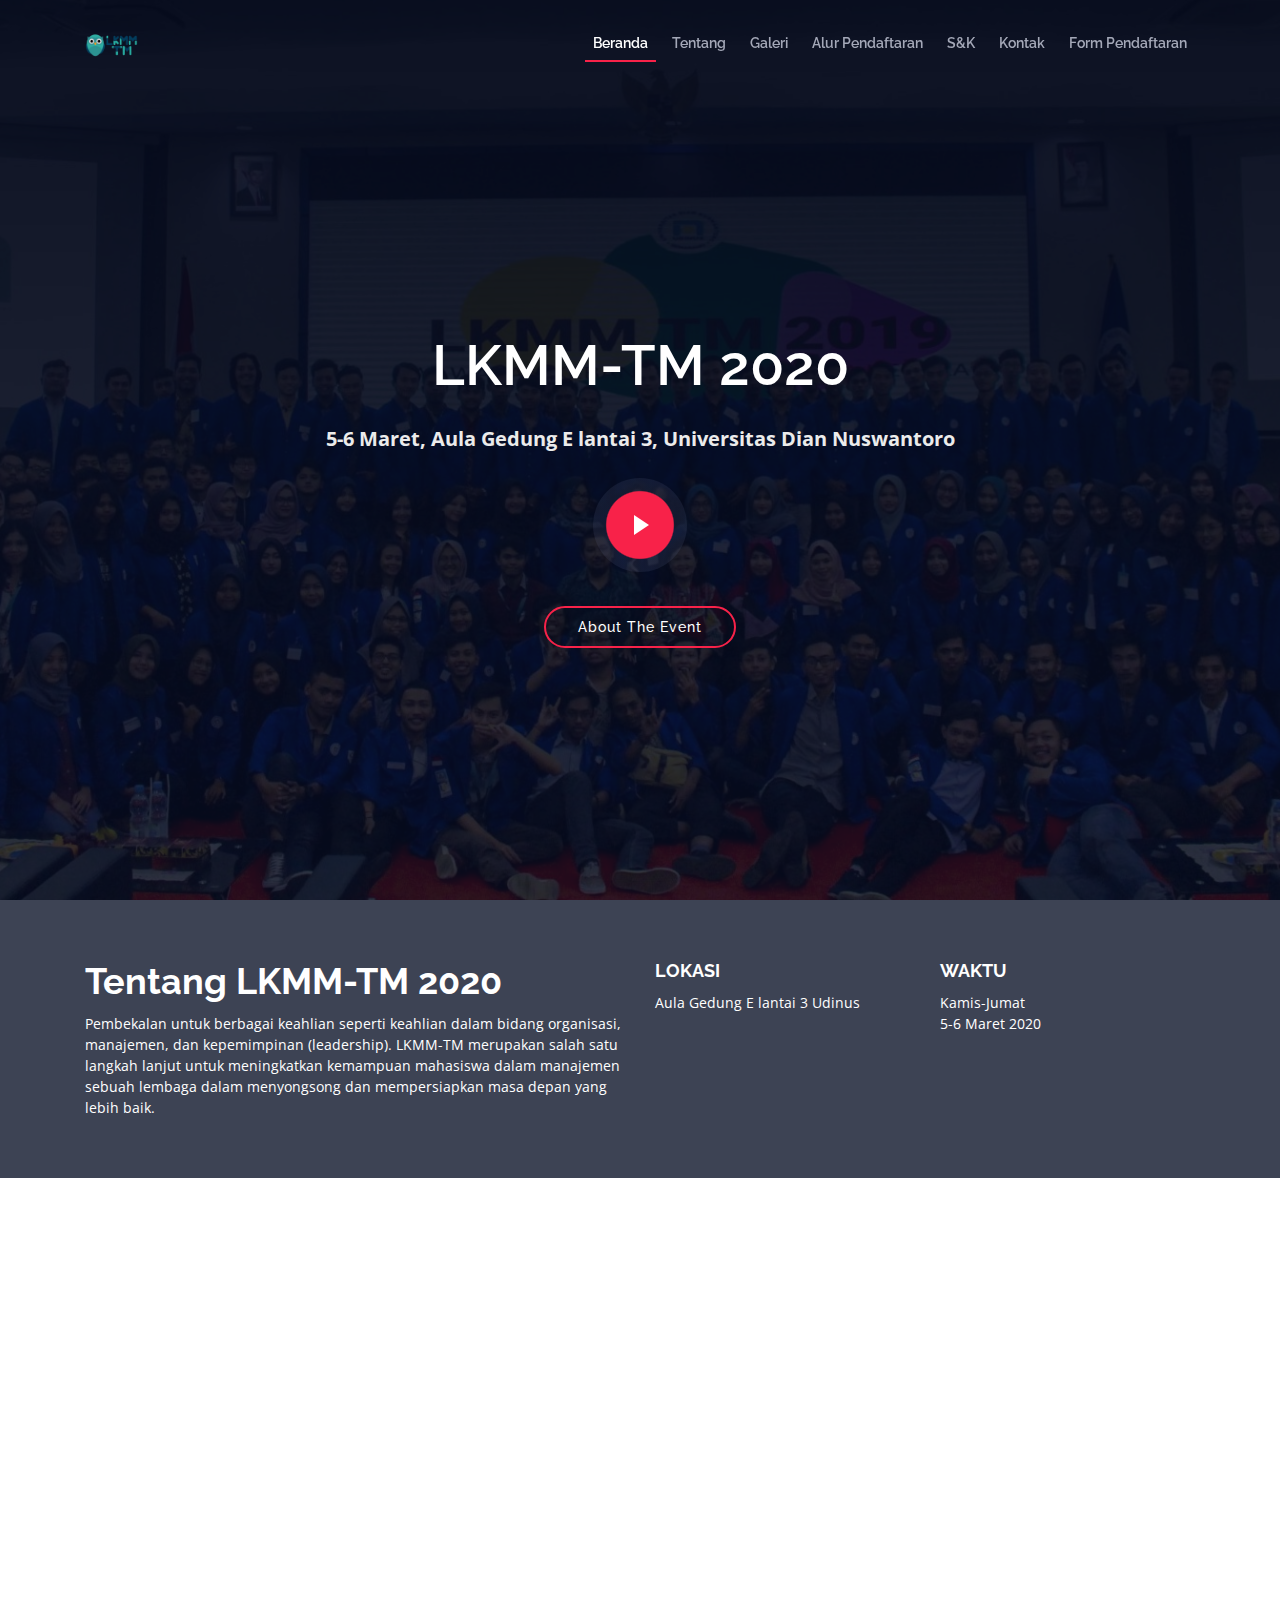
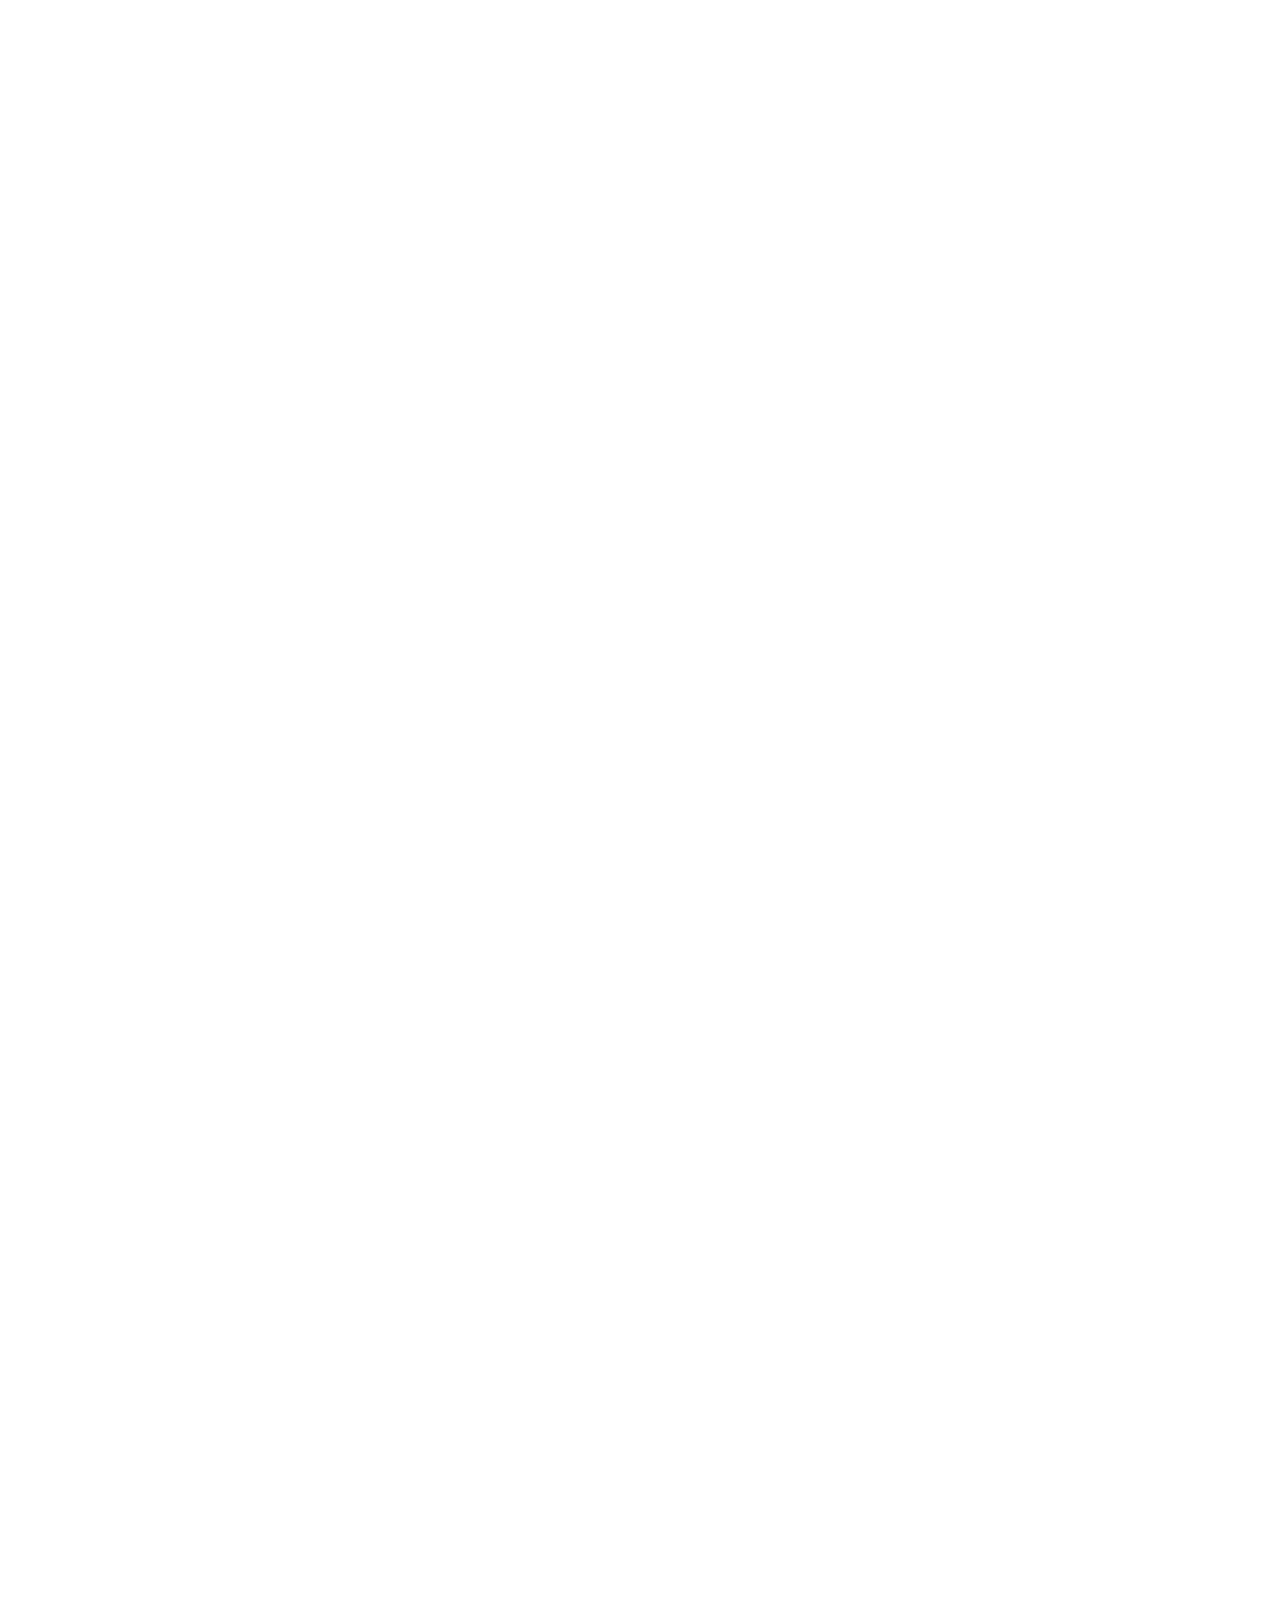
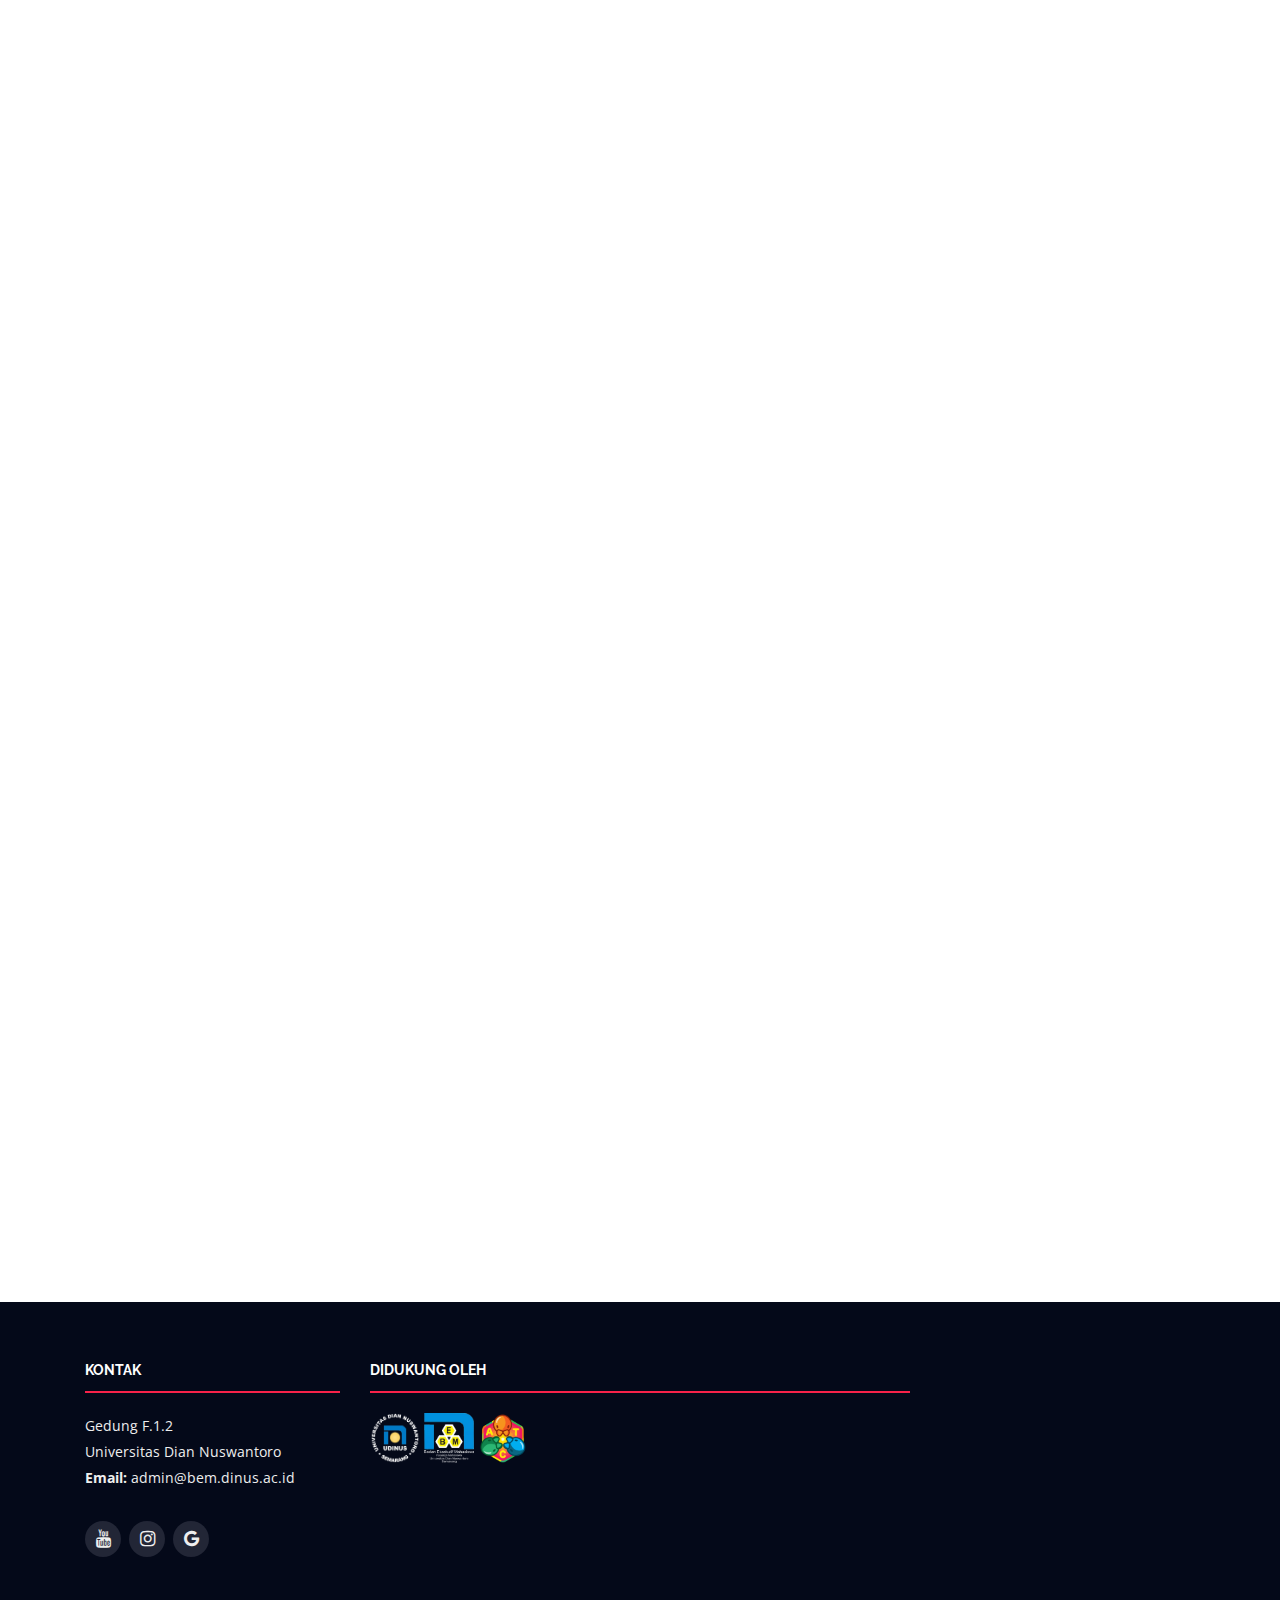
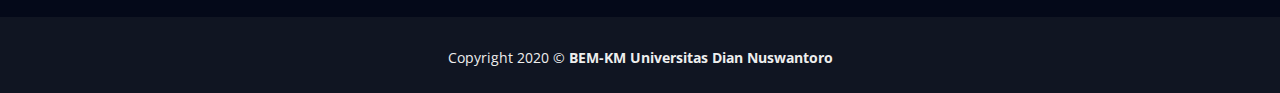
<file: bem-km/lkmmtm-2020/index.html>
<!DOCTYPE html>
<html lang="en">

<head>
  <meta charset="utf-8">
  <title>LKMM-TM 2020</title>
  <meta content="width=device-width, initial-scale=1.0" name="viewport">
  <meta content="Lkmm - Tm 2020" name="keywords">
  <meta content="Latihan Keterampilan Manajemen Mahasiswa - TIngkat Menengah 2020" name="description">

  <!-- Favicons -->
  <link href="img/favicon.png" rel="icon">
  <link href="img/apple-touch-icon.png" rel="apple-touch-icon">

  <!-- Google Fonts -->
  <script src="https://apis.google.com/js/platform.js"></script>
  <link href="https://fonts.googleapis.com/css?family=Open+Sans:300,300i,400,400i,700,700i|Raleway:300,400,500,700,800"
    rel="stylesheet">

  <!-- Bootstrap CSS File -->
  <link href="lib/bootstrap/css/bootstrap.min.css" rel="stylesheet">

  <!-- Libraries CSS Files -->
  <link href="lib/font-awesome/css/font-awesome.min.css" rel="stylesheet">
  <link href="lib/animate/animate.min.css" rel="stylesheet">
  <link href="lib/venobox/venobox.css" rel="stylesheet">
  <link href="lib/owlcarousel/assets/owl.carousel.min.css" rel="stylesheet">

  <!-- Main Stylesheet File -->
  <link href="css/style.css" rel="stylesheet">

</head>

<body>

  <!--==========================
    Header
  ============================-->
  <header id="header">
    <div class="container">

      <div id="logo" class="pull-left">
        <!-- Uncomment below if you prefer to use a text logo -->
        <!-- <h1><a href="#main">C<span>o</span>nf</a></h1>-->
        <a href="#intro" class="scrollto"><img src="img/logo.png" alt="" title=""></a>
      </div>

      <nav id="nav-menu-container">
        <ul class="nav-menu">
          <li class="menu-active"><a href="#intro">Beranda</a></li>
          <li><a href="#about">Tentang</a></li>
          <li><a href="#gallery">Galeri</a></li>
          <li><a href="#alur">Alur Pendaftaran</a></li>
          <li><a href="#faq">S&K</a></li>
          <li><a href="#contact">Kontak</a></li>
          <li><a href="#form">Form Pendaftaran</a></li>
        </ul>
      </nav><!-- #nav-menu-container -->
    </div>
  </header><!-- #header -->

  <!--==========================
    Intro Section
  ============================-->
  <section id="intro">
    <div class="intro-container wow fadeIn">
      <h1 class="mb-4 pb-0">LKMM-TM 2020 <br><span></h1>
      <p class="mb-4 pb-0">5-6 Maret, Aula Gedung E lantai 3, Universitas Dian Nuswantoro</p>
      <a href="https://youtu.be/Vh2qXe6OYA4" class="venobox play-btn mb-4" data-vbtype="video" data-autoplay="true"></a>
      <a href="#about" class="about-btn scrollto">About The Event</a>
    </div>
  </section>

  <main id="main">

    <!--==========================
      About Section
    ============================-->
    <section id="about">
      <div class="container">
        <div class="row">
          <div class="col-lg-6">
            <h2>Tentang LKMM-TM 2020</h2>
            <p>Pembekalan untuk berbagai keahlian seperti keahlian dalam bidang organisasi, manajemen, dan kepemimpinan
              (leadership).
              LKMM-TM merupakan salah satu langkah lanjut untuk meningkatkan kemampuan mahasiswa dalam manajemen sebuah
              lembaga dalam
              menyongsong dan mempersiapkan masa depan yang lebih baik.</p>
          </div>
          <div class="col-lg-3">
            <h3>Lokasi</h3>
            <p>Aula Gedung E lantai 3 Udinus</p>
          </div>
          <div class="col-lg-3">
            <h3>Waktu</h3>
            <p>Kamis-Jumat<br>5-6 Maret 2020</p>
          </div>
        </div>
      </div>
    </section>

    <!--==========================
      Gallery Section
    ============================-->
    <section id="gallery" class="wow fadeInUp">

      <div class="container">
        <div class="section-header">
          <h2>Galeri</h2>
          <p>Cek Galeri Kita Untuk LKMM-TM 2019</p>
        </div>
      </div>

      <div class="owl-carousel gallery-carousel">
        <a href="img/gallery/1.jpg" class="venobox" data-gall="gallery-carousel"><img src="img/gallery/1.jpg"
            alt=""></a>
        <a href="img/gallery/2.jpg" class="venobox" data-gall="gallery-carousel"><img src="img/gallery/2.jpg"
            alt=""></a>
        <a href="img/gallery/3.jpg" class="venobox" data-gall="gallery-carousel"><img src="img/gallery/3.jpg"
            alt=""></a>
        <a href="img/gallery/4.jpg" class="venobox" data-gall="gallery-carousel"><img src="img/gallery/4.jpg"
            alt=""></a>
        <a href="img/gallery/5.jpg" class="venobox" data-gall="gallery-carousel"><img src="img/gallery/5.jpg"
            alt=""></a>
        <a href="img/gallery/6.jpg" class="venobox" data-gall="gallery-carousel"><img src="img/gallery/6.jpg"
            alt=""></a>
        <a href="img/gallery/7.jpg" class="venobox" data-gall="gallery-carousel"><img src="img/gallery/7.jpg"
            alt=""></a>
        <a href="img/gallery/8.jpg" class="venobox" data-gall="gallery-carousel"><img src="img/gallery/8.jpg"
            alt=""></a>
      </div>

    </section>
    <!--
ALUR PENDAFTARAN
  
-->

    <section id="alur" class="wow fadeInUp">

      <div class="container">

        <div class="section-header">
          <h2>Alur Pendaftaran</h2>
        </div>

        <div class="row justify-content-center">
          <div class="col-lg-6 col-md-12">
            <img src="img/poster.jpg" width="500px" height="700px">
          </div>
          <div class="col-lg-6 col-md-12">
            <ul id="alur-list">

              <li>
                <a data-toggle="collapse" class="collapsed" href="#alur1">1. Pendaftaran dibuka pada tanggal 21 Februari 2020 - 29 Februari 2020.</a>
                <div id="alur1" class="collapse" data-parent="#alur-list">

                </div>
              </li>
              <li>
                <a data-toggle="collapse" class="collapsed" href="#alur2">2. Buka website
                  bem.dinus.ac.id/lkmm-tm-2020.</a>
                <div id="alur2" class="collapse" data-parent="#alur-list">

                </div>
              </li>

              <li>
                <a data-toggle="collapse" href="#alur3" class="collapsed">3. Baca Syarat dan Ketentuan dengan saksama.</a>
                <div id="alur3" class="collapse" data-parent="#alur-list">
                </div>
              </li>

              <li>
                <a data-toggle="collapse" href="#alur4" class="collapsed">4. Klik menu form pendaftaran.</a>
                <div id="alur4" class="collapse" data-parent="#alur-list">
                </div>
              </li>
              <li>
                <a data-toggle="collapse" href="#alur5" class="collapsed">5. Isi form pendaftaran yang sudah
                  disediakan.</a>
                <div id="alur5" class="collapse" data-parent="#alur-list">
                </div>
              </li>
              <li>
                <a data-toggle="collapse" href="#alur6" class="collapsed">6. Bagi yang telah mendaftar silahkan konfirmasi ke CP yang telah tertera / langsung saja tekan chat ke whatsapp untuk konfirmasi. </a>
                <div id="alur6" class="collapse" data-parent="#alur-list">
                </div>
              </li>
            </ul>

          </div>


        </div>

    </section>

    <!--==========================
      F.A.Q Section
      ============================-->
    <section id="faq" class="wow fadeInUp">

      <div class="container">

        <div class="section-header">
          <h2>Syarat dan Ketentuan </h2>
        </div>

        <div class="row justify-content-center">
          <div class="col-lg-9 col-md-12">
            <ul id="faq-list">

              <li>
                <a data-toggle="collapse" class="collapsed" href="#faq1">1. Peserta memiliki sertifikat LKMM-TD dan
                  mengumpulkan berkas fotokopi sertifikat
                  LKMM-TD ke camp BEM-KM di gedung F.1.2.</a>
                <div id="faq1" class="collapse" data-parent="#faq-list">

                </div>
              </li>

              <li>
                <a data-toggle="collapse" href="#faq2" class="collapsed">2. Wajib mengikuti alur pendaftaran yang
                  telah ditentukan.</a>
                <div id="faq2" class="collapse" data-parent="#faq-list">
                </div>
              </li>

              <li>
                <a data-toggle="collapse" href="#faq3" class="collapsed">3. Peserta wajib mengikuti acara LKMM-TM secara
                  keseluruhan.</a>
                <div id="faq3" class="collapse" data-parent="#faq-list">
                </div>
              </li>

              <li>
                <a data-toggle="collapse" href="#faq4" class="collapsed">4. Konfirmasi pergantian peserta paling lambat
                  H-2 sebelum acara dilaksanakan.</a>
                <div id="faq4" class="collapse" data-parent="#faq-list">
                </div>
              </li>

              <li>
                <a data-toggle="collapse" href="#faq5" class="collapsed">5. Mengupload twibbon berisikan foto diri
                  dengan caption di bawah ini di instagram masing-masing dengan tag
                  @bemkmmudinus.<i class="fa fa-minus-circle"></i></a>
                <div id="faq5" class="collapse" data-parent="#faq-list">
                  <p>
                    <span>
                      *planing kamu 5 tahun ke depan*
                      </br>
                      *motivation letter*
                    </span>
                    </br>
                    </br>
                    Hallo semuanya !
                    </br>
                    Namaku *... , aku dari Fakultas *... , Universitas Dian Nuswantoro
                    </br>
                    Dengan keikutsertaanku dalam LKMM-TM 2020 ini, aku berharap penuh dimana aku bisa memanajemen
                    “Leadership” dalam diriku !, ga cuman jadi seorang leader doang, tapi menjadi individu yang
                    bertanggung jawab dan mampu memecahkan masalah ga memandang bagaimanapun situasinya.
                    </br>
                    </br>
                    Dunia gak akan berubah jadi lebih baik jika bukan kita yang lebih dulu mengawali.
                    Berani, kuat, kreatif dan inovatif? untuk apa semua itu jika kita ga bisa memanajemen diri dengan
                    baik?
                    </br>
                    </br>
                    Aku siap menjadi pemimpin, aku siap membuat perubahan positif.
                    </br>
                    Aku, pemuda kreatif, perubahan positif !
                    </br>
                    </br>
                    LKMM-TM UDINUS 2020
                    </br>
                    ‘Integritas Ciptakan Kreatifitas’
                    </br>
                    </br>
                    #integritasciptakankretifitas
                    </br>
                    #lkmmtmudinus
                    </br>
                    #lkmmtm2020
                    </br>
                    #bemkmudinus
                    </br>
                    </br>
                    </br>
                    NB :
                    * = Wajib diisi
                    </br>
                  </p>
                </div>
              </li>
              <li>
                <a data-toggle="collapse" href="#faq6" class="collapsed">6. Mencetak Co card ukuran B4 dengan tali
                  warna biru. </a>
                <div id="faq6" class="collapse" data-parent="#faq-list">
                </div>
              </li>
              <li>
                <a data-toggle="collapse" href="#faq7" class="collapsed">7. Twibbon dan Co card bisa didownload di bawah
                  ini :
                </a>
                <div id="faq7" class="collapse" data-parent="#faq-list">
                </div>
              </li>
              <a class="collapsed" href="https://drive.google.com/open?id=1RO4YeqyV6zKk9kdHr7ZfuuxolqzijFla">
                File Co card dan Twibbon
              </a>
              <a class="collapsed" href="img/b4.jpg">
                Contoh Co card B4
              </a>

            </ul>
          </div>
        </div>

      </div>

    </section>

    <!--==========================
      Contact Section
    ============================-->
    <section id="contact" class="section-bg wow fadeInUp">

      <div class="container">

        <div class="section-header">
          <h2>Kontak Kami<h2>
              <p>BEM-KM Universitas Dian Nuswantoro.</p>
        </div>

        <div class="row contact-info">

          <div class="col-md-4">
            <div class="contact-address">
              <i class="ion-ios-location-outline"></i>
              <h3>Alamat</h3>
              <address>Gedung F.1.2 Universitas Dian Nuswantoro</address>
            </div>
          </div>

          <div class="col-md-4">
            <div class="contact-phone">
              <i class="ion-ios-telephone-outline"></i>
              <h3>Media Sosial</h3>
              <p>Instagram :<a href="https://instagram.com/bemkmudinus?igshid=1ji2e0ovlk79v"> @bemkmudinus</a></p>
            </div>
          </div>

          <div class="col-md-4">
            <div class="contact-email">
              <i class="ion-ios-email-outline"></i>
              <h3>Email</h3>
              <p><a href="mailto:admin@bem.dinus.ac.id">admin@bem.dinus.ac.id</a></p>
            </div>
          </div>

        </div>

        <!--==========================
		Form Section
    ============================-->
        <section id="form" class="section-bg wow fadeInUp">
          <div class="section-header">
            <h2>FORM PENDAFTARAN</h2>
            <p>LKMM-TM 2020</p>
          </div>
          <div class="form">
            
            <form action="action.php" method="POST">
              <div class="form-row">
                <div class="form-group col-md-6">
                  <input type="text" name="nama" class="form-control" id="nama" placeholder="Nama Lengkap"
                    data-rule="minlen:4" data-msg="Please masukkan nama kamu" />
                  <div class="validation"></div>
                </div>
                <div class="form-group col-md-6">
                  <input type="char" class="form-control" name="nim" id="nim" placeholder="NIM" data-rule="nim"
                    data-msg="Please masukkan nim kamu" />
                  <div class="validation"></div>
                </div>
              </div>
              <div class="form-group">
                <select type="gender" class="form-control" name="jenis_kelamin" id="jenis_kelamin"
                  placeholder="Jenis Kelamin" data-rule="fakultas" data-msg="Please Choice Jenis Kelamin">
                  <option disabled="disabuled" selected="selected">Pilih Jenis Kelamin</option>
                  <option value="lakilaki">Laki-laki</option>
                  <option value="perempuan">Perempuan</option>
                </select>
                <div class="select-dropdown"></div>
              </div>
              <div class="form-row">
                <div class="form-group col-md-6">
                  <select type="text" class="form-control" name="fakultas" id="fakultas" placeholder="Fakultas"
                    data-rule="fakultas" data-msg="Please Choice Fakultas">
                    <option disabled="disabuled" selected="selected">Pilih Fakultas</option>
                    <option value="FIK">Fakultas Ilmu Komputer</option>
                    <option value="FEB">Fakultas Ekonomi Bisnis</option>
                    <option value="FIB">Fakultas Ilmu Budaya</option>
                    <option value="FKES">Fakultas Kesehatan</option>
                    <option value="FT">Fakultas Teknik</option>


                  </select>
                  <div class="select-dropdown"></div>
                </div>

                <div class="form-group col-md-6">
                  <input type="text" class="form-control" name="progdi" id="progdi" placeholder="Program Studi"
                    data-rule="minlen:4" data-msg="Please masukkan Program Studi kamu" />
                  <div class="validation"></div>
                </div>
              </div>
              <div class="form-group">
                <input type="text" class="form-control" name="instagram" id="instagram" placeholder="Instagram"
                  data-rule="minlen:4" data-msg="Please masukkan Instagram" />
                <div class="validation"></div>
              </div>
              <div class="form-group">
                <input type="text" class="form-control" name="nomer_wa" id="nomer_wa" placeholder="Nomor Whatsapp"
                  data-rule="minlen:4" data-msg="Please masukkan Nomor Whatsapp" />
                
              </div>
              <div class="form-group">
                <select type="text" class="form-control" name="asal" id="asal" placeholder="Asal Ormawa atau UKM"
                  data-rule="fakultas" data-msg="Please Choice Fakultas">
                  <option disabled="disabuled" selected="selected">Pilih Asal Ormawa atau UKM</option>
                  <option value="BEASISWA">Beasiswa</option>
                  <option value="MPM-KM">Majelis Permusyawaratan Mahasiswa Keluarga Mahasiswa</option>
                  <option value="DPM-KM">Dewan Permusyawaratan Mahasiswa Keluarga Mahasiswa</option>
                  <option value="DPM-FIK">Dewan Perwakilan Mahasiswa Fakultas Ilmu Komputer</option>
                  <option value="DPM-FEB">Dewan Perwakilan Mahasiswa Fakultas Ekonomi Bisnis</option>
                  <option value="DPM-FIB">Dewan Perwakilan Mahasiswa Fakultas Ilmu Budaya</option>
                  <option value="DPM-FKES">Dewan Perwakilan Mahasiswa Fakultas Kesehatan</option>
                  <option value="DPM-FT">Dewan Perwakilan Mahasiswa Fakultas Teknik</option>
                  <option value="BEM-KM">Badan Eksekutif Mahasiswa Keluarga Mahasiswa</option>
                  <option value="BEM-FIK">Badan Eksekutif Mahasiswa Fakultas Ilmu Komputer</option>
                  <option value="BEM-FEB">Badan Eksekutif Mahasiswa Fakultas Ekonomi Bisnis</option>
                  <option value="BEM-FIB">Badan Eksekutif Mahasiswa Fakultas Ilmu Budaya</option>
                  <option value="BEM-FKES">Badan Eksekutif Mahasiswa Fakultas Kesehatan</option>
                  <option value="BEM-FT">Badan Eksekutif Mahasiswa Fakultas Teknik</option>
                  <option value="HMTI">Himpunan Mahasiswa Teknik Informatika</option>
                  <option value="HMSI">Himpunan Mahasiswa Sistem Informasi</option>
                  <option value="HMDTI">Himpunan Mahasiswa Diploma Teknik Informatika</option>
                  <option value="HMDKV">Himpunan Mahasiswa Desain Komunikasi Visual</option>
                  <option value="HM-ILKOM">Himpunan Mahasiswa Ilmu Komunikasi</option>
                  <option value="HMM">Himpunan Mahasiswa Manajemen</option>
                  <option value="HMA">Himpunan Mahasiswa Akuntansi</option>
                  <option value="HMBI">Himpunan Mahasiswa Sastra Inggris</option>
                  <option value="HIKARI">Himpunan Mahasiswa Sastra Jepang</option>
                  <option value="HMKM">Himpunan Mahasiswa Kesehatan Masyarakat</option>
                  <option value="HMRMIK">Himpunan Mahasiswa Rekam Medik</option>
                  <option value="HMTIN">Himpunan Mahasiswa Teknik Industri</option>
                  <option value="HMTE">Himpunan Mahasiswa Teknik Elektro</option>
                  <option value="BIRO-DOSCOM">Biro Doscom</option>
                  <option value="BIRO-FTV">Biro Film dan Televisi</option>
                  <option value="BIRO-MANAHOT">Biro Manajemen dan Perhotelan</option>
                  <option value="BIRO-KESLING">Biro Kesehatan Lingkungan</option>
                  <option value="BIRO-TFC">Biro Tobacco Free Community</option>
                  <option value="BIRO-BIO MEDIS">Biro Bio Medis</option>
                  <option value="BIRO-RADIO">Biro Radio Swara Dian</option>
                  <option value="BIRO-ROBOT">Biro Robot</option>
                  <option value="ALDAKA">Aldakawanaseta</option>
                  <option value="BOLA BASKET">Bola Basket</option>
                  <option value="BAI">Badan Amalan Islam</option>
                  <option value="BULU TANGKIS">Bulu Tangkis</option>
                  <option value="BOLA VOLI">Bola Voli</option>
                  <option value="CATUR">Catur Community</option>
                  <option value="DNCC">Dian Nuswantoro Computer Club</option>
                  <option value="DFU">Dance From Udinus</option>
                  <option value="E-GAMELAN">E-Gamelan</option>
                  <option value="HIPMI PT">Himpunan Pengusaha Muda Indonesia Udinus</option>
                  <option value="KARATE">Karate</option>
                  <option value="KPUR">Komisi Pemilihan Umum Raya</option>
                  <option value="KSR">Korps Sukarela</option>
                  <option value="MENWA">Resimen Mahasiswa</option>
                  <option value="MUSIK">Musik</option>
                  <option value="PASKRIBRAKU">Pasukan Pengibar Bendera Udinus</option>
                  <option value="PERS">Pers Kampus</option>
                  <option value="PENALARAN">Penalaran</option>
                  <option value="PKKMK">Persekutuan Kerukunan Keluarga Mahasiswa Katholik</option>
                  <option value="PMK">Persekutuan Mahasiswa Kristen</option>
                  <option value="PSM">Paduan Suara Mahasiswa</option>
                  <option value="PRAMUKA">Pramuka</option>
                  <option value="RUMAH SAHABAT">Rumah Sahabat</option>
                  <option value="SEPAKBOLA">Sepakbola</option>
                  <option value="SILAT">Silat</option>
                  <option value="TAEKWONDO">Taekwondo</option>
                  <option value="TEATER KAPLINK">Teater Kaplink</option>
                  <option value="UDC">Udinus English Debate</option>

                </select>
                <div class="select-dropdown"></div>
              </div>
              <div class="text-center"><button type="submit" name="submit">Daftar</button></div>
            </form>
          </div>

      </div>
    </section><!-- #contact -->

  </main>


  <!--==========================
    Footer
  ============================-->
  <footer id="footer">
    <div class="footer-top">
      <div class="container">
        <div class="row">



          <div class="col-lg-3 col-md-6 footer-contact">
            <h4>Kontak</h4>
            <p>
              Gedung F.1.2 <br>
              Universitas Dian Nuswantoro<br>
              <strong>Email:</strong> admin@bem.dinus.ac.id<br>
            </p>

            <div class="social-links">
              <a href="https://www.youtube.com/channel/UCS6rA6PzOwDIUFHt5uHv6cg" class="youtube"><i
                  class="fa fa-youtube"></i></a>
              <a href="https://instagram.com/bemkmudinus?igshid=1ji2e0ovlk79v" class="instagram"><i
                  class="fa fa-instagram"></i></a>
              <a href="mailto:admin@bem.dinus.ac.id" class="google-plus"><i class="fa fa-google"></i></a>
            </div>

          </div>
          <div class="col-lg-6 col-md-6 footer-contact">
            <h4>Didukung oleh</h4>

            <img src="img/udinusputih.png" width="50px" height="50px">
            <img src="img/bemputih.png" width="50px" height="50px">
            <img src="img/bem.png" width="50px" height="50px">

          </div>

        </div>
      </div>
    </div>

    <div class="container">
      <div class="copyright">
        Copyright 2020 &copy; <strong>BEM-KM Universitas Dian Nuswantoro</strong>
      </div>
      <div class="credits">
        <!--
          All the links in the footer should remain intact.
          You can delete the links only if you purchased the pro version.
          Licensing information: https://bootstrapmade.com/license/
          Purchase the pro version with working PHP/AJAX contact form: https://bootstrapmade.com/buy/?theme=TheEvent
        -->

      </div>
    </div>
  </footer><!-- #footer -->

  <a href="#" class="back-to-top"><i class="fa fa-angle-up"></i></a>

  <!-- JavaScript Libraries -->
  <script src="lib/jquery/jquery.min.js"></script>
  <script src="lib/jquery/jquery-migrate.min.js"></script>
  <script src="lib/bootstrap/js/bootstrap.bundle.min.js"></script>
  <script src="lib/easing/easing.min.js"></script>
  <script src="lib/superfish/hoverIntent.js"></script>
  <script src="lib/superfish/superfish.min.js"></script>
  <script src="lib/wow/wow.min.js"></script>
  <script src="lib/venobox/venobox.min.js"></script>
  <script src="lib/owlcarousel/owl.carousel.min.js"></script>

  <!-- Contact Form JavaScript File -->
  <script src="contactform/contactform.js"></script>

  <!-- Template Main Javascript File -->
  <script src="js/main.js"></script>
</body>

</html>
</file>
<file: bem-km/lkmmtm-2020/lib/venobox/venobox.css>
/* ------ venobox.css --------*/
.vbox-overlay *, .vbox-overlay *:before, .vbox-overlay *:after{
    -webkit-backface-visibility: hidden;
    -webkit-box-sizing:border-box;
    -moz-box-sizing:border-box;
    box-sizing:border-box;
}
.vbox-overlay * { 
    -webkit-backface-visibility: visible;
    backface-visibility: visible;
}
.vbox-overlay{
    display: -webkit-flex;
    display: flex;
    -webkit-flex-direction: column;
    flex-direction: column;
    -webkit-justify-content: center;
    justify-content: center;
    -webkit-align-items: center;
    align-items: center;
    position: fixed;
    left: 0;
    top: 0;
    bottom: 0;
    right: 0;
    z-index: 1040;
    -webkit-transform:translateZ(1000px);
    transform: translateZ(1000px);
    transform-style: preserve-3d;
}

/* ----- navigation ----- */
.vbox-title{
    width: 100%;
    height: 40px;
    float: left;
    text-align: center;
    line-height: 28px;
    font-size: 12px;
    padding: 6px 40px;
    overflow: hidden;
    position: fixed;
    display: none;
    left: 0;
    z-index: 1050;
}
.vbox-close{
    cursor: pointer;
    position: fixed;
    top: -1px;
    right: 0;
    width: 50px;
    height: 40px;
    padding: 6px;
    display: block;
    background-position:10px center;
    overflow: hidden;
    font-size: 24px;
    line-height: 1;
    text-align: center;
    z-index: 1050;
}
.vbox-num{
    cursor: pointer;
    position: fixed;
    left: 0;
    height: 40px;
    display: block;
    overflow: hidden;
    line-height: 28px;
    font-size: 12px;
    padding: 6px 10px;
    display: none;
    z-index: 1050;
}
/* ----- navigation ARROWS ----- */
.vbox-next, .vbox-prev{
    position: fixed;
    top: 50%;
    margin-top: -15px;
    overflow: hidden;
    cursor: pointer;
    display: block;
    width: 45px;
    height: 45px;
    z-index: 1050;
}
.vbox-next span, .vbox-prev span{
    position: relative;
    width: 20px;
    height: 20px;
    border: 2px solid transparent;
    border-top-color: #B6B6B6;
    border-right-color: #B6B6B6;
    text-indent: -100px;
    position: absolute;
    top: 8px;
    display: block;
}
.vbox-prev{
    left: 15px;
}
.vbox-next{
    right: 15px;
}
.vbox-prev span{
    left: 10px;
    -ms-transform: rotate(-135deg);
    -webkit-transform: rotate(-135deg);
    transform: rotate(-135deg);
}
.vbox-next span{
    -ms-transform: rotate(45deg);
    -webkit-transform: rotate(45deg);
    transform: rotate(45deg);
    right: 10px;
}
/* ------- inline window ------ */
.vbox-inline{
    width: 420px;
    height: 315px;
    height: 70vh;
    padding: 10px;
    background: #fff;
    margin: 0 auto;
    overflow: auto;
    text-align: left;
}
/* ------- Video & iFrames window ------ */
.venoframe{
    max-width: 100%;
    width: 100%;
    border: none;
    width: 100%;
    height: 260px;
    height: 70vh;
}
.venoframe.vbvid{
    height: 260px;
}
@media (min-width: 768px) {
    .venoframe, .vbox-inline{
        width: 90%;
        height: 360px;
        height: 70vh;
    }
    .venoframe.vbvid{
        width: 640px;
        height: 360px;
    }
}
@media (min-width: 992px) {
    .venoframe, .vbox-inline{
        max-width: 1200px;
        width: 80%;
        height: 540px;
        height: 70vh;
    }
    .venoframe.vbvid{
        width: 960px;
        height: 540px;
    }
}
/* 
Please do NOT edit this part! 
or at least read this note: http://i.imgur.com/7C0ws9e.gif
*/
.vbox-open{
    overflow: hidden;
}
.vbox-container{
    position: absolute;
    left: 0;
    right: 0;
    top: 0;
    bottom: 0;
    overflow-x: hidden;
    overflow-y: scroll;
    overflow-scrolling: touch;
    -webkit-overflow-scrolling: touch;
    z-index: 20;
    max-height: 100%;

}

.vbox-content{
    text-align: center;
    float: left;
    width: 100%;
    position: relative;
    overflow: hidden;
    padding: 20px 10px;
}
.vbox-container img{
    max-width: 100%;
    height: auto;
}
.vbox-figlio{
    box-shadow: 0 0 12px rgba(0,0,0,0.19), 0 6px 6px rgba(0,0,0,0.23);
    max-width: 100%;
    text-align: initial;
}
img.vbox-figlio{
    -webkit-user-select: none;
-khtml-user-select: none;
-moz-user-select: none;
-o-user-select: none;
user-select: none;
}
.vbox-content.swipe-left{
    margin-left: -200px !important;
}
.vbox-content.swipe-right{
    margin-left: 200px !important;
}
.vbox-animated{
    webkit-transition: margin 300ms ease-out;
    transition: margin 300ms ease-out;
}

/* ---------- preloader ----------
 * SPINKIT 
 * http://tobiasahlin.com/spinkit/
-------------------------------- */
.sk-double-bounce,.sk-rotating-plane{width:40px;height:40px;margin:40px auto}.sk-rotating-plane{background-color:#333;-webkit-animation:sk-rotatePlane 1.2s infinite ease-in-out;animation:sk-rotatePlane 1.2s infinite ease-in-out}@-webkit-keyframes sk-rotatePlane{0%{-webkit-transform:perspective(120px) rotateX(0) rotateY(0);transform:perspective(120px) rotateX(0) rotateY(0)}50%{-webkit-transform:perspective(120px) rotateX(-180.1deg) rotateY(0);transform:perspective(120px) rotateX(-180.1deg) rotateY(0)}100%{-webkit-transform:perspective(120px) rotateX(-180deg) rotateY(-179.9deg);transform:perspective(120px) rotateX(-180deg) rotateY(-179.9deg)}}@keyframes sk-rotatePlane{0%{-webkit-transform:perspective(120px) rotateX(0) rotateY(0);transform:perspective(120px) rotateX(0) rotateY(0)}50%{-webkit-transform:perspective(120px) rotateX(-180.1deg) rotateY(0);transform:perspective(120px) rotateX(-180.1deg) rotateY(0)}100%{-webkit-transform:perspective(120px) rotateX(-180deg) rotateY(-179.9deg);transform:perspective(120px) rotateX(-180deg) rotateY(-179.9deg)}}.sk-double-bounce{position:relative}.sk-double-bounce .sk-child{width:100%;height:100%;border-radius:50%;background-color:#333;opacity:.6;position:absolute;top:0;left:0;-webkit-animation:sk-doubleBounce 2s infinite ease-in-out;animation:sk-doubleBounce 2s infinite ease-in-out}.sk-chasing-dots .sk-child,.sk-spinner-pulse,.sk-three-bounce .sk-child{background-color:#333;border-radius:100%}.sk-double-bounce .sk-double-bounce2{-webkit-animation-delay:-1s;animation-delay:-1s}@-webkit-keyframes sk-doubleBounce{0%,100%{-webkit-transform:scale(0);transform:scale(0)}50%{-webkit-transform:scale(1);transform:scale(1)}}@keyframes sk-doubleBounce{0%,100%{-webkit-transform:scale(0);transform:scale(0)}50%{-webkit-transform:scale(1);transform:scale(1)}}.sk-wave{margin:40px auto;width:50px;height:40px;text-align:center;font-size:10px}.sk-wave .sk-rect{background-color:#333;height:100%;width:6px;display:inline-block;-webkit-animation:sk-waveStretchDelay 1.2s infinite ease-in-out;animation:sk-waveStretchDelay 1.2s infinite ease-in-out}.sk-wave .sk-rect1{-webkit-animation-delay:-1.2s;animation-delay:-1.2s}.sk-wave .sk-rect2{-webkit-animation-delay:-1.1s;animation-delay:-1.1s}.sk-wave .sk-rect3{-webkit-animation-delay:-1s;animation-delay:-1s}.sk-wave .sk-rect4{-webkit-animation-delay:-.9s;animation-delay:-.9s}.sk-wave .sk-rect5{-webkit-animation-delay:-.8s;animation-delay:-.8s}@-webkit-keyframes sk-waveStretchDelay{0%,100%,40%{-webkit-transform:scaleY(.4);transform:scaleY(.4)}20%{-webkit-transform:scaleY(1);transform:scaleY(1)}}@keyframes sk-waveStretchDelay{0%,100%,40%{-webkit-transform:scaleY(.4);transform:scaleY(.4)}20%{-webkit-transform:scaleY(1);transform:scaleY(1)}}.sk-wandering-cubes{margin:40px auto;width:40px;height:40px;position:relative}.sk-wandering-cubes .sk-cube{background-color:#333;width:10px;height:10px;position:absolute;top:0;left:0;-webkit-animation:sk-wanderingCube 1.8s ease-in-out -1.8s infinite both;animation:sk-wanderingCube 1.8s ease-in-out -1.8s infinite both}.sk-chasing-dots,.sk-spinner-pulse{width:40px;height:40px;margin:40px auto}.sk-wandering-cubes .sk-cube2{-webkit-animation-delay:-.9s;animation-delay:-.9s}@-webkit-keyframes sk-wanderingCube{0%{-webkit-transform:rotate(0);transform:rotate(0)}25%{-webkit-transform:translateX(30px) rotate(-90deg) scale(.5);transform:translateX(30px) rotate(-90deg) scale(.5)}50%{-webkit-transform:translateX(30px) translateY(30px) rotate(-179deg);transform:translateX(30px) translateY(30px) rotate(-179deg)}50.1%{-webkit-transform:translateX(30px) translateY(30px) rotate(-180deg);transform:translateX(30px) translateY(30px) rotate(-180deg)}75%{-webkit-transform:translateX(0) translateY(30px) rotate(-270deg) scale(.5);transform:translateX(0) translateY(30px) rotate(-270deg) scale(.5)}100%{-webkit-transform:rotate(-360deg);transform:rotate(-360deg)}}@keyframes sk-wanderingCube{0%{-webkit-transform:rotate(0);transform:rotate(0)}25%{-webkit-transform:translateX(30px) rotate(-90deg) scale(.5);transform:translateX(30px) rotate(-90deg) scale(.5)}50%{-webkit-transform:translateX(30px) translateY(30px) rotate(-179deg);transform:translateX(30px) translateY(30px) rotate(-179deg)}50.1%{-webkit-transform:translateX(30px) translateY(30px) rotate(-180deg);transform:translateX(30px) translateY(30px) rotate(-180deg)}75%{-webkit-transform:translateX(0) translateY(30px) rotate(-270deg) scale(.5);transform:translateX(0) translateY(30px) rotate(-270deg) scale(.5)}100%{-webkit-transform:rotate(-360deg);transform:rotate(-360deg)}}.sk-spinner-pulse{-webkit-animation:sk-pulseScaleOut 1s infinite ease-in-out;animation:sk-pulseScaleOut 1s infinite ease-in-out}@-webkit-keyframes sk-pulseScaleOut{0%{-webkit-transform:scale(0);transform:scale(0)}100%{-webkit-transform:scale(1);transform:scale(1);opacity:0}}@keyframes sk-pulseScaleOut{0%{-webkit-transform:scale(0);transform:scale(0)}100%{-webkit-transform:scale(1);transform:scale(1);opacity:0}}.sk-chasing-dots{position:relative;text-align:center;-webkit-animation:sk-chasingDotsRotate 2s infinite linear;animation:sk-chasingDotsRotate 2s infinite linear}.sk-chasing-dots .sk-child{width:60%;height:60%;display:inline-block;position:absolute;top:0;-webkit-animation:sk-chasingDotsBounce 2s infinite ease-in-out;animation:sk-chasingDotsBounce 2s infinite ease-in-out}.sk-chasing-dots .sk-dot2{top:auto;bottom:0;-webkit-animation-delay:-1s;animation-delay:-1s}@-webkit-keyframes sk-chasingDotsRotate{100%{-webkit-transform:rotate(360deg);transform:rotate(360deg)}}@keyframes sk-chasingDotsRotate{100%{-webkit-transform:rotate(360deg);transform:rotate(360deg)}}@-webkit-keyframes sk-chasingDotsBounce{0%,100%{-webkit-transform:scale(0);transform:scale(0)}50%{-webkit-transform:scale(1);transform:scale(1)}}@keyframes sk-chasingDotsBounce{0%,100%{-webkit-transform:scale(0);transform:scale(0)}50%{-webkit-transform:scale(1);transform:scale(1)}}.sk-three-bounce{margin:40px auto;width:80px;text-align:center}.sk-three-bounce .sk-child{width:20px;height:20px;display:inline-block;-webkit-animation:sk-three-bounce 1.4s ease-in-out 0s infinite both;animation:sk-three-bounce 1.4s ease-in-out 0s infinite both}.sk-circle .sk-child:before,.sk-fading-circle .sk-circle:before{display:block;border-radius:100%;content:'';background-color:#333}.sk-three-bounce .sk-bounce1{-webkit-animation-delay:-.32s;animation-delay:-.32s}.sk-three-bounce .sk-bounce2{-webkit-animation-delay:-.16s;animation-delay:-.16s}@-webkit-keyframes sk-three-bounce{0%,100%,80%{-webkit-transform:scale(0);transform:scale(0)}40%{-webkit-transform:scale(1);transform:scale(1)}}@keyframes sk-three-bounce{0%,100%,80%{-webkit-transform:scale(0);transform:scale(0)}40%{-webkit-transform:scale(1);transform:scale(1)}}.sk-circle{margin:40px auto;width:40px;height:40px;position:relative}.sk-circle .sk-child{width:100%;height:100%;position:absolute;left:0;top:0}.sk-circle .sk-child:before{margin:0 auto;width:15%;height:15%;-webkit-animation:sk-circleBounceDelay 1.2s infinite ease-in-out both;animation:sk-circleBounceDelay 1.2s infinite ease-in-out both}.sk-circle .sk-circle2{-webkit-transform:rotate(30deg);-ms-transform:rotate(30deg);transform:rotate(30deg)}.sk-circle .sk-circle3{-webkit-transform:rotate(60deg);-ms-transform:rotate(60deg);transform:rotate(60deg)}.sk-circle .sk-circle4{-webkit-transform:rotate(90deg);-ms-transform:rotate(90deg);transform:rotate(90deg)}.sk-circle .sk-circle5{-webkit-transform:rotate(120deg);-ms-transform:rotate(120deg);transform:rotate(120deg)}.sk-circle .sk-circle6{-webkit-transform:rotate(150deg);-ms-transform:rotate(150deg);transform:rotate(150deg)}.sk-circle .sk-circle7{-webkit-transform:rotate(180deg);-ms-transform:rotate(180deg);transform:rotate(180deg)}.sk-circle .sk-circle8{-webkit-transform:rotate(210deg);-ms-transform:rotate(210deg);transform:rotate(210deg)}.sk-circle .sk-circle9{-webkit-transform:rotate(240deg);-ms-transform:rotate(240deg);transform:rotate(240deg)}.sk-circle .sk-circle10{-webkit-transform:rotate(270deg);-ms-transform:rotate(270deg);transform:rotate(270deg)}.sk-circle .sk-circle11{-webkit-transform:rotate(300deg);-ms-transform:rotate(300deg);transform:rotate(300deg)}.sk-circle .sk-circle12{-webkit-transform:rotate(330deg);-ms-transform:rotate(330deg);transform:rotate(330deg)}.sk-circle .sk-circle2:before{-webkit-animation-delay:-1.1s;animation-delay:-1.1s}.sk-circle .sk-circle3:before{-webkit-animation-delay:-1s;animation-delay:-1s}.sk-circle .sk-circle4:before{-webkit-animation-delay:-.9s;animation-delay:-.9s}.sk-circle .sk-circle5:before{-webkit-animation-delay:-.8s;animation-delay:-.8s}.sk-circle .sk-circle6:before{-webkit-animation-delay:-.7s;animation-delay:-.7s}.sk-circle .sk-circle7:before{-webkit-animation-delay:-.6s;animation-delay:-.6s}.sk-circle .sk-circle8:before{-webkit-animation-delay:-.5s;animation-delay:-.5s}.sk-circle .sk-circle9:before{-webkit-animation-delay:-.4s;animation-delay:-.4s}.sk-circle .sk-circle10:before{-webkit-animation-delay:-.3s;animation-delay:-.3s}.sk-circle .sk-circle11:before{-webkit-animation-delay:-.2s;animation-delay:-.2s}.sk-circle .sk-circle12:before{-webkit-animation-delay:-.1s;animation-delay:-.1s}@-webkit-keyframes sk-circleBounceDelay{0%,100%,80%{-webkit-transform:scale(0);transform:scale(0)}40%{-webkit-transform:scale(1);transform:scale(1)}}@keyframes sk-circleBounceDelay{0%,100%,80%{-webkit-transform:scale(0);transform:scale(0)}40%{-webkit-transform:scale(1);transform:scale(1)}}.sk-cube-grid{width:40px;height:40px;margin:40px auto}.sk-cube-grid .sk-cube{width:33.33%;height:33.33%;background-color:#333;float:left;-webkit-animation:sk-cubeGridScaleDelay 1.3s infinite ease-in-out;animation:sk-cubeGridScaleDelay 1.3s infinite ease-in-out}.sk-cube-grid .sk-cube1{-webkit-animation-delay:.2s;animation-delay:.2s}.sk-cube-grid .sk-cube2{-webkit-animation-delay:.3s;animation-delay:.3s}.sk-cube-grid .sk-cube3{-webkit-animation-delay:.4s;animation-delay:.4s}.sk-cube-grid .sk-cube4{-webkit-animation-delay:.1s;animation-delay:.1s}.sk-cube-grid .sk-cube5{-webkit-animation-delay:.2s;animation-delay:.2s}.sk-cube-grid .sk-cube6{-webkit-animation-delay:.3s;animation-delay:.3s}.sk-cube-grid .sk-cube7{-webkit-animation-delay:0ms;animation-delay:0ms}.sk-cube-grid .sk-cube8{-webkit-animation-delay:.1s;animation-delay:.1s}.sk-cube-grid .sk-cube9{-webkit-animation-delay:.2s;animation-delay:.2s}@-webkit-keyframes sk-cubeGridScaleDelay{0%,100%,70%{-webkit-transform:scale3D(1,1,1);transform:scale3D(1,1,1)}35%{-webkit-transform:scale3D(0,0,1);transform:scale3D(0,0,1)}}@keyframes sk-cubeGridScaleDelay{0%,100%,70%{-webkit-transform:scale3D(1,1,1);transform:scale3D(1,1,1)}35%{-webkit-transform:scale3D(0,0,1);transform:scale3D(0,0,1)}}.sk-fading-circle{margin:40px auto;width:40px;height:40px;position:relative}.sk-fading-circle .sk-circle{width:100%;height:100%;position:absolute;left:0;top:0}.sk-fading-circle .sk-circle:before{margin:0 auto;width:15%;height:15%;-webkit-animation:sk-circleFadeDelay 1.2s infinite ease-in-out both;animation:sk-circleFadeDelay 1.2s infinite ease-in-out both}.sk-fading-circle .sk-circle2{-webkit-transform:rotate(30deg);-ms-transform:rotate(30deg);transform:rotate(30deg)}.sk-fading-circle .sk-circle3{-webkit-transform:rotate(60deg);-ms-transform:rotate(60deg);transform:rotate(60deg)}.sk-fading-circle .sk-circle4{-webkit-transform:rotate(90deg);-ms-transform:rotate(90deg);transform:rotate(90deg)}.sk-fading-circle .sk-circle5{-webkit-transform:rotate(120deg);-ms-transform:rotate(120deg);transform:rotate(120deg)}.sk-fading-circle .sk-circle6{-webkit-transform:rotate(150deg);-ms-transform:rotate(150deg);transform:rotate(150deg)}.sk-fading-circle .sk-circle7{-webkit-transform:rotate(180deg);-ms-transform:rotate(180deg);transform:rotate(180deg)}.sk-fading-circle .sk-circle8{-webkit-transform:rotate(210deg);-ms-transform:rotate(210deg);transform:rotate(210deg)}.sk-fading-circle .sk-circle9{-webkit-transform:rotate(240deg);-ms-transform:rotate(240deg);transform:rotate(240deg)}.sk-fading-circle .sk-circle10{-webkit-transform:rotate(270deg);-ms-transform:rotate(270deg);transform:rotate(270deg)}.sk-fading-circle .sk-circle11{-webkit-transform:rotate(300deg);-ms-transform:rotate(300deg);transform:rotate(300deg)}.sk-fading-circle .sk-circle12{-webkit-transform:rotate(330deg);-ms-transform:rotate(330deg);transform:rotate(330deg)}.sk-fading-circle .sk-circle2:before{-webkit-animation-delay:-1.1s;animation-delay:-1.1s}.sk-fading-circle .sk-circle3:before{-webkit-animation-delay:-1s;animation-delay:-1s}.sk-fading-circle .sk-circle4:before{-webkit-animation-delay:-.9s;animation-delay:-.9s}.sk-fading-circle .sk-circle5:before{-webkit-animation-delay:-.8s;animation-delay:-.8s}.sk-fading-circle .sk-circle6:before{-webkit-animation-delay:-.7s;animation-delay:-.7s}.sk-fading-circle .sk-circle7:before{-webkit-animation-delay:-.6s;animation-delay:-.6s}.sk-fading-circle .sk-circle8:before{-webkit-animation-delay:-.5s;animation-delay:-.5s}.sk-fading-circle .sk-circle9:before{-webkit-animation-delay:-.4s;animation-delay:-.4s}.sk-fading-circle .sk-circle10:before{-webkit-animation-delay:-.3s;animation-delay:-.3s}.sk-fading-circle .sk-circle11:before{-webkit-animation-delay:-.2s;animation-delay:-.2s}.sk-fading-circle .sk-circle12:before{-webkit-animation-delay:-.1s;animation-delay:-.1s}@-webkit-keyframes sk-circleFadeDelay{0%,100%,39%{opacity:0}40%{opacity:1}}@keyframes sk-circleFadeDelay{0%,100%,39%{opacity:0}40%{opacity:1}}.sk-folding-cube{margin:40px auto;width:40px;height:40px;position:relative;-webkit-transform:rotateZ(45deg);transform:rotateZ(45deg)}.sk-folding-cube .sk-cube{float:left;width:50%;height:50%;position:relative;-webkit-transform:scale(1.1);-ms-transform:scale(1.1);transform:scale(1.1)}.sk-folding-cube .sk-cube:before{content:'';position:absolute;top:0;left:0;width:100%;height:100%;background-color:#333;-webkit-animation:sk-foldCubeAngle 2.4s infinite linear both;animation:sk-foldCubeAngle 2.4s infinite linear both;-webkit-transform-origin:100% 100%;-ms-transform-origin:100% 100%;transform-origin:100% 100%}.sk-folding-cube .sk-cube2{-webkit-transform:scale(1.1) rotateZ(90deg);transform:scale(1.1) rotateZ(90deg)}.sk-folding-cube .sk-cube3{-webkit-transform:scale(1.1) rotateZ(180deg);transform:scale(1.1) rotateZ(180deg)}.sk-folding-cube .sk-cube4{-webkit-transform:scale(1.1) rotateZ(270deg);transform:scale(1.1) rotateZ(270deg)}.sk-folding-cube .sk-cube2:before{-webkit-animation-delay:.3s;animation-delay:.3s}.sk-folding-cube .sk-cube3:before{-webkit-animation-delay:.6s;animation-delay:.6s}.sk-folding-cube .sk-cube4:before{-webkit-animation-delay:.9s;animation-delay:.9s}@-webkit-keyframes sk-foldCubeAngle{0%,10%{-webkit-transform:perspective(140px) rotateX(-180deg);transform:perspective(140px) rotateX(-180deg);opacity:0}25%,75%{-webkit-transform:perspective(140px) rotateX(0);transform:perspective(140px) rotateX(0);opacity:1}100%,90%{-webkit-transform:perspective(140px) rotateY(180deg);transform:perspective(140px) rotateY(180deg);opacity:0}}@keyframes sk-foldCubeAngle{0%,10%{-webkit-transform:perspective(140px) rotateX(-180deg);transform:perspective(140px) rotateX(-180deg);opacity:0}25%,75%{-webkit-transform:perspective(140px) rotateX(0);transform:perspective(140px) rotateX(0);opacity:1}100%,90%{-webkit-transform:perspective(140px) rotateY(180deg);transform:perspective(140px) rotateY(180deg);opacity:0}}
</file>
<file: bem-km/lkmmtm-2020/css/style.css>
/*
  Theme Name: TheEvent
  Theme URL: https://bootstrapmade.com/theevent-conference-event-bootstrap-template/
  Author: BootstrapMade.com
  License: https://bootstrapmade.com/license/
*/

/*--------------------------------------------------------------
# General
--------------------------------------------------------------*/

body {
  background: #fff;
  color: #2f3138;
  font-family: "Open Sans", sans-serif;
}

a {
  color: #f82249;
  transition: 0.5s;
}

a:hover,
a:active,
a:focus {
  color: #f8234a;
  outline: none;
  text-decoration: none;
}

p {
  padding: 0;
  margin: 0 0 30px 0;
}

h1,
h2,
h3,
h4,
h5,
h6 {
  font-family: "Raleway", sans-serif;
  font-weight: 400;
  margin: 0 0 20px 0;
  padding: 0;
  color: #0e1b4d;
}

.main-page {
  margin-top: 70px;
}

.wow {
  visibility: hidden;
}

/* Prelaoder */

#preloader {
  position: fixed;
  left: 0;
  top: 0;
  z-index: 999;
  width: 100%;
  height: 100%;
  overflow: visible;
  background: #fff url("../img/preloader.svg") no-repeat center center;
}

/* Back to top button */

.back-to-top {
  position: fixed;
  display: none;
  background: #f82249;
  color: #fff;
  width: 40px;
  height: 40px;
  text-align: center;
  border-radius: 50px;
  right: 15px;
  bottom: 15px;
  transition: background 0.5s ease-in-out;
}

.back-to-top i {
  font-size: 24px;
  padding-top: 6px;
}

.back-to-top:focus {
  background: #e0072f;
  color: #fff;
  outline: none;
}

.back-to-top:hover {
  background: #e0072f;
  color: #fff;
}

/* Sections Header
--------------------------------*/

.section-header {
  margin-bottom: 60px;
  position: relative;
  padding-bottom: 20px;
}

.section-header::before {
  content: "";
  position: absolute;
  display: block;
  width: 60px;
  height: 5px;
  background: #f82249;
  bottom: 0;
  left: calc(50% - 25px);
}

.section-header h2 {
  font-size: 36px;
  text-transform: uppercase;
  text-align: center;
  font-weight: 700;
  margin-bottom: 10px;
}

.section-header p {
  text-align: center;
  padding: 0;
  margin: 0;
  font-size: 18px;
  font-weight: 500;
  color: #9195a2;
}

.section-with-bg {
  background-color: #f6f7fd;
}

/*--------------------------------------------------------------
# Header
--------------------------------------------------------------*/

#header {
  height: 90px;
  padding: 25px 0;
  position: fixed;
  left: 0;
  top: 0;
  right: 0;
  transition: all 0.5s;
  z-index: 997;
}

#header.header-scrolled,
#header.header-fixed {
  background: rgba(6, 12, 34, 0.98);
  height: 70px;
  padding: 15px 0;
  transition: all 0.5s;
}

#header #logo h1 {
  font-size: 36px;
  margin: 0;
  padding: 6px 0;
  line-height: 1;
  font-family: "Raleway", sans-serif;
  font-weight: 700;
  letter-spacing: 3px;
  text-transform: uppercase;
}

#header #logo h1 span {
  color: #f82249;
}

#header #logo h1 a,
#header #logo h1 a:hover {
  color: #fff;
}

#header #logo img {
  padding: 0;
  margin: 0;
  max-height: 40px;
}

/*--------------------------------------------------------------
# Navigation Menu
--------------------------------------------------------------*/

/* Nav Menu Essentials */

.nav-menu,
.nav-menu * {
  margin: 0;
  padding: 0;
  list-style: none;
}

.nav-menu ul {
  position: absolute;
  display: none;
  top: 100%;
  left: 0;
  z-index: 99;
}

.nav-menu li {
  position: relative;
  white-space: nowrap;
}

.nav-menu > li {
  float: left;
}

.nav-menu li:hover > ul,
.nav-menu li.sfHover > ul {
  display: block;
}

.nav-menu ul ul {
  top: 0;
  left: 100%;
}

.nav-menu ul li {
  min-width: 180px;
}

/* Nav Menu Arrows */

.sf-arrows .sf-with-ul {
  padding-right: 30px;
}

.sf-arrows .sf-with-ul:after {
  content: "\f107";
  position: absolute;
  right: 15px;
  font-family: FontAwesome;
  font-style: normal;
  font-weight: normal;
}

.sf-arrows ul .sf-with-ul:after {
  content: "\f105";
}

/* Nav Meu Container */

#nav-menu-container {
  float: right;
  margin: 0;
}

/* Nav Meu Styling */

.nav-menu a {
  padding: 8px;
  text-decoration: none;
  display: inline-block;
  color: rgba(202, 206, 221, 0.8);
  font-family: "Raleway", sans-serif;
  font-weight: 600;
  font-size: 14px;
  outline: none;
}

.nav-menu .menu-active a,
.nav-menu a:hover {
  color: #fff;
}

.nav-menu > li {
  margin-left: 8px;
}

.nav-menu > li > a:before {
  content: "";
  position: absolute;
  width: 0;
  height: 2px;
  bottom: 0;
  left: 0;
  background-color: #f82249;
  visibility: hidden;
  transition: all 0.3s ease-in-out 0s;
}

.nav-menu a:hover:before,
.nav-menu li:hover > a:before,
.nav-menu .menu-active > a:before {
  visibility: visible;
  width: 100%;
}

.nav-menu li.buy-tickets a {
  color: #fff;
  background: #f82249;
  padding: 7px 22px;
  border-radius: 50px;
  border: 2px solid #f82249;
  transition: all ease-in-out 0.3s;
  font-weight: 500;
  margin-left: 8px;
  margin-top: 2px;
  line-height: 1;
  font-size: 13px;
}

.nav-menu li.buy-tickets a:hover {
  background: none;
}

.nav-menu li.buy-tickets:hover a:before,
.nav-menu li.buy-tickets.menu-active a:before {
  visibility: hidden;
}

.nav-menu ul {
  margin: 4px 0 0 0;
  padding: 10px;
  box-shadow: 0px 0px 30px rgba(127, 137, 161, 0.25);
  background: #fff;
  border-radius: 3px;
}

.nav-menu ul li {
  transition: 0.3s;
}

.nav-menu ul li a {
  padding: 10px;
  color: #060c22;
  transition: 0.3s;
  display: block;
  font-size: 13px;
  text-transform: none;
  border-radius: 3px;
}

.nav-menu ul li:hover > a {
  background: #f82249;
  color: #fff;
}

.nav-menu ul ul {
  margin: 0;
}

/* Mobile Nav Toggle */

#mobile-nav-toggle {
  position: fixed;
  right: 0;
  top: 0;
  z-index: 999;
  margin: 15px 15px 0 0;
  border: 0;
  background: none;
  font-size: 24px;
  display: none;
  transition: all 0.4s;
  outline: none;
  cursor: pointer;
}

#mobile-nav-toggle i {
  color: #fff;
}

/* Mobile Nav Styling */

#mobile-nav {
  position: fixed;
  top: 0;
  padding-top: 18px;
  bottom: 0;
  z-index: 998;
  background: rgba(6, 12, 34, 0.9);
  left: -260px;
  width: 260px;
  overflow-y: auto;
  transition: 0.4s;
}

#mobile-nav ul {
  padding: 0;
  margin: 0;
  list-style: none;
}

#mobile-nav ul li {
  position: relative;
}

#mobile-nav ul li a {
  color: #fff;
  font-size: 17px;
  overflow: hidden;
  padding: 10px 22px 10px 15px;
  position: relative;
  text-decoration: none;
  width: 100%;
  display: block;
  outline: none;
}

#mobile-nav ul li a:hover {
  color: #f82249;
}

#mobile-nav ul li li {
  padding-left: 30px;
}

#mobile-nav ul .menu-has-children i {
  position: absolute;
  right: 0;
  z-index: 99;
  padding: 15px;
  cursor: pointer;
  color: #fff;
}

#mobile-nav ul .menu-has-children i.fa-chevron-up {
  color: #f82249;
}

#mobile-nav ul .menu-item-active {
  color: #f82249;
}

#mobile-body-overly {
  width: 100%;
  height: 100%;
  z-index: 997;
  top: 0;
  left: 0;
  position: fixed;
  background: rgba(6, 12, 34, 0.8);
  display: none;
}

/* Mobile Nav body classes */

body.mobile-nav-active {
  overflow: hidden;
}

body.mobile-nav-active #mobile-nav {
  left: 0;
}

body.mobile-nav-active #mobile-nav-toggle {
  color: #fff;
}

/*--------------------------------------------------------------
# Intro Section
--------------------------------------------------------------*/

#intro {
  width: 100%;
  height: 100vh;
  background: url(../img/intro-bg.jpg) top center;
  background-size: cover;
  overflow: hidden;
  position: relative;
}

#intro:before {
  content: "";
  background: rgba(6, 12, 34, 0.8);
  position: absolute;
  bottom: 0;
  top: 0;
  left: 0;
  right: 0;
}

#intro .intro-container {
  position: absolute;
  bottom: 0;
  left: 0;
  top: 90px;
  right: 0;
  display: -webkit-box;
  display: -ms-flexbox;
  display: flex;
  -webkit-box-pack: center;
  -ms-flex-pack: center;
  justify-content: center;
  -webkit-box-align: center;
  -ms-flex-align: center;
  align-items: center;
  -webkit-box-orient: vertical;
  -webkit-box-direction: normal;
  -ms-flex-direction: column;
  flex-direction: column;
  text-align: center;
  padding: 0 15px;
}

#intro h1 {
  color: #fff;
  font-family: "Raleway", sans-serif;
  font-size: 56px;
  font-weight: 600;
  text-transform: uppercase;
}

#intro h1 span {
  color: #f82249;
}

#intro p {
  color: #ebebeb;
  font-weight: 700;
  font-size: 20px;
}

#intro .play-btn {
  width: 94px;
  height: 94px;
  background: radial-gradient(#f82249 50%, rgba(101, 111, 150, 0.15) 52%);
  border-radius: 50%;
  display: block;
  position: relative;
  overflow: hidden;
}

#intro .play-btn::after {
  content: "";
  position: absolute;
  left: 50%;
  top: 50%;
  -webkit-transform: translateX(-40%) translateY(-50%);
  transform: translateX(-40%) translateY(-50%);
  width: 0;
  height: 0;
  border-top: 10px solid transparent;
  border-bottom: 10px solid transparent;
  border-left: 15px solid #fff;
  z-index: 100;
  transition: all 400ms cubic-bezier(0.55, 0.055, 0.675, 0.19);
}

#intro .play-btn:before {
  content: "";
  position: absolute;
  width: 120px;
  height: 120px;
  -webkit-animation-delay: 0s;
  animation-delay: 0s;
  -webkit-animation: pulsate-btn 2s;
  animation: pulsate-btn 2s;
  -webkit-animation-direction: forwards;
  animation-direction: forwards;
  -webkit-animation-iteration-count: infinite;
  animation-iteration-count: infinite;
  -webkit-animation-timing-function: steps;
  animation-timing-function: steps;
  opacity: 1;
  border-radius: 50%;
  border: 2px solid rgba(163, 163, 163, 0.4);
  top: -15%;
  left: -15%;
  background: rgba(198, 16, 0, 0);
}

#intro .play-btn:hover::after {
  border-left: 15px solid #f82249;
  -webkit-transform: scale(20);
  transform: scale(20);
}

#intro .play-btn:hover::before {
  content: "";
  position: absolute;
  left: 50%;
  top: 50%;
  -webkit-transform: translateX(-40%) translateY(-50%);
  transform: translateX(-40%) translateY(-50%);
  width: 0;
  height: 0;
  border: none;
  border-top: 10px solid transparent;
  border-bottom: 10px solid transparent;
  border-left: 15px solid #fff;
  z-index: 200;
  -webkit-animation: none;
  animation: none;
  border-radius: 0;
}

#intro .about-btn {
  font-family: "Raleway", sans-serif;
  font-weight: 500;
  font-size: 14px;
  letter-spacing: 1px;
  display: inline-block;
  padding: 12px 32px;
  border-radius: 50px;
  transition: 0.5s;
  line-height: 1;
  margin: 10px;
  color: #fff;
  -webkit-animation-delay: 0.8s;
  animation-delay: 0.8s;
  border: 2px solid #f82249;
}

#intro .about-btn:hover {
  background: #f82249;
  color: #fff;
}

@-webkit-keyframes pulsate-btn {
  0% {
    -webkit-transform: scale(0.6, 0.6);
    transform: scale(0.6, 0.6);
    opacity: 1;
  }

  100% {
    -webkit-transform: scale(1, 1);
    transform: scale(1, 1);
    opacity: 0;
  }
}

@keyframes pulsate-btn {
  0% {
    -webkit-transform: scale(0.6, 0.6);
    transform: scale(0.6, 0.6);
    opacity: 1;
  }

  100% {
    -webkit-transform: scale(1, 1);
    transform: scale(1, 1);
    opacity: 0;
  }
}

/*--------------------------------------------------------------
# About Section
--------------------------------------------------------------*/

#about {
  background: url("../img/intro-bg.jpg");
  background-size: cover;
  overflow: hidden;
  position: relative;
  color: #fff;
  padding: 60px 0 40px 0;
}

#about:before {
  content: "";
  background: rgba(13, 20, 41, 0.8);
  position: absolute;
  bottom: 0;
  top: 0;
  left: 0;
  right: 0;
}

#about h2 {
  font-size: 36px;
  font-weight: bold;
  margin-bottom: 10px;
  color: #fff;
}

#about h3 {
  font-size: 18px;
  font-weight: bold;
  text-transform: uppercase;
  margin-bottom: 10px;
  color: #fff;
}

#about p {
  font-size: 14px;
  margin-bottom: 20px;
  color: #fff;
}

/*--------------------------------------------------------------
# Speakers Section
--------------------------------------------------------------*/

#speakers {
  padding: 60px 0 30px 0;
}

#speakers .speaker {
  position: relative;
  overflow: hidden;
  margin-bottom: 30px;
}

#speakers .speaker .details {
  background: rgba(6, 12, 34, 0.76);
  position: absolute;
  left: 0;
  bottom: -30px;
  right: 0;
  text-align: center;
  padding-top: 10px;
  transition: all 300ms cubic-bezier(0.645, 0.045, 0.355, 1);
}

#speakers .speaker .details h3 {
  color: #fff;
  font-size: 22px;
  font-weight: 600;
  margin-bottom: 5px;
}

#speakers .speaker .details p {
  color: #fff;
  font-size: 15px;
  margin-bottom: 10px;
  font-style: italic;
}

#speakers .speaker .details .social {
  height: 30px;
}

#speakers .speaker .details a {
  color: #fff;
}

#speakers .speaker .details a:hover {
  color: #f82249;
}

#speakers .speaker:hover .details {
  bottom: 0;
}

#speakers-details {
  padding: 60px 0;
}

#speakers-details .details h2 {
  color: #112363;
  font-size: 28px;
  font-weight: 700;
  margin-bottom: 10px;
}

#speakers-details .details .social {
  margin-bottom: 15px;
}

#speakers-details .details .social a {
  background: #e9edfb;
  color: #112363;
  line-height: 1;
  display: inline-block;
  text-align: center;
  border-radius: 50%;
  width: 36px;
  height: 36px;
  padding-top: 9px;
}

#speakers-details .details .social a:hover {
  background: #f82249;
  color: #fff;
}

#speakers-details .details .social a i {
  font-size: 18px;
}

#speakers-details .details p {
  color: #112363;
  font-size: 15px;
  margin-bottom: 10px;
}

/*--------------------------------------------------------------
# Schedule Section
--------------------------------------------------------------*/

#schedule {
  padding: 60px 0 60px 0;
}

#schedule .nav-tabs {
  text-align: center;
  margin: auto;
  display: block;
  border-bottom: 0;
  margin-bottom: 30px;
}

#schedule .nav-tabs li {
  display: inline-block;
  margin-bottom: 0;
}

#schedule .nav-tabs a {
  border: none;
  border-radius: 50px;
  font-weight: 600;
  background-color: #0e1b4d;
  color: #fff;
  padding: 10px 100px;
}

#schedule .nav-tabs a.active {
  background-color: #f82249;
  color: #fff;
}

#schedule .sub-heading {
  text-align: center;
  font-size: 18px;
  font-style: italic;
  margin: 0 auto 30px auto;
}

#schedule .tab-pane {
  transition: ease-in-out 0.2s;
}

#schedule .schedule-item {
  border-bottom: 1px solid #cad4f6;
  padding-top: 15px;
  padding-bottom: 15px;
  transition: background-color ease-in-out 0.3s;
}

#schedule .schedule-item:hover {
  background-color: #fff;
}

#schedule .schedule-item time {
  padding-bottom: 5px;
  display: inline-block;
}

#schedule .schedule-item .speaker {
  width: 60px;
  height: 60px;
  overflow: hidden;
  border-radius: 50%;
  float: left;
  margin: 0 10px 10px 0;
}

#schedule .schedule-item .speaker img {
  height: 100%;
  -webkit-transform: translateX(-50%);
  transform: translateX(-50%);
  margin-left: 50%;
  transition: all ease-in-out 0.3s;
}

#schedule .schedule-item h4 {
  font-size: 18px;
  font-weight: 600;
  margin-bottom: 5px;
}

#schedule .schedule-item h4 span {
  font-style: italic;
  color: #19328e;
  font-weight: normal;
  font-size: 16px;
}

#schedule .schedule-item p {
  font-style: italic;
  color: #152b79;
  margin-bottom: 0;
}

/*--------------------------------------------------------------
# Venue Section
--------------------------------------------------------------*/

#venue {
  padding: 60px 0;
}

#venue .container-fluid {
  margin-bottom: 3px;
}

#venue .venue-map iframe {
  width: 100%;
  height: 100%;
  min-height: 300px;
}

#venue .venue-info {
  background: url("../img/venue-info-bg.jpg") top center no-repeat;
  background-size: cover;
  position: relative;
  padding-top: 60px;
  padding-bottom: 60px;
}

#venue .venue-info:before {
  content: "";
  background: rgba(13, 20, 41, 0.8);
  position: absolute;
  bottom: 0;
  top: 0;
  left: 0;
  right: 0;
}

#venue .venue-info h3 {
  font-size: 36px;
  font-weight: 700;
  color: #fff;
}

#venue .venue-info p {
  color: #fff;
  margin-bottom: 0;
}

#venue .venue-gallery-container {
  padding-right: 12px;
}

#venue .venue-gallery {
  overflow: hidden;
  border-right: 3px solid #fff;
  border-bottom: 3px solid #fff;
}

#venue .venue-gallery img {
  transition: all ease-in-out 0.4s;
}

#venue .venue-gallery:hover img {
  -webkit-transform: scale(1.1);
  transform: scale(1.1);
}

/*--------------------------------------------------------------
# Hotels Section
--------------------------------------------------------------*/

#hotels {
  padding: 60px 0;
}

#hotels .hotel {
  border: 1px solid #e0e5fa;
  background: #fff;
  margin-bottom: 30px;
}

#hotels .hotel:hover .hotel-img img {
  -webkit-transform: scale(1.1);
  transform: scale(1.1);
}

#hotels .hotel-img {
  overflow: hidden;
  margin-bottom: 15px;
}

#hotels .hotel-img img {
  transition: 0.3s ease-in-out;
}

#hotels h3 {
  font-weight: 600;
  font-size: 20px;
  margin-bottom: 5px;
  padding: 0 20px;
}

#hotels a {
  color: #152b79;
}

#hotels a:hover {
  color: #f82249;
}

#hotels .stars {
  padding: 0 20px;
  margin-bottom: 5px;
}

#hotels .stars i {
  color: #ffc31d;
}

#hotels p {
  padding: 0 20px;
  margin-bottom: 20px;
  color: #060c22;
  font-style: italic;
  font-size: 15px;
}

/*--------------------------------------------------------------
# Gallery Section
--------------------------------------------------------------*/

#gallery {
  padding: 60px;
  overflow: hidden;
}

#gallery .owl-nav,
#gallery .owl-dots {
  margin-top: 25px;
  text-align: center;
}

#gallery .owl-item {
  border-left: 2px solid #fff;
  border-right: 2px solid #fff;
}

#gallery .owl-dot {
  display: inline-block;
  margin: 0 5px;
  width: 12px;
  height: 12px;
  border-radius: 50%;
  background-color: #ddd;
}

#gallery .owl-dot.active {
  background-color: #f82249;
}

#gallery .gallery-carousel .owl-stage-outer {
  overflow: visible;
}

#gallery .gallery-carousel .center {
  border: 6px solid #f82249;
  margin: -10px;
  box-sizing: content-box;
  padding: 4px;
  background: #fff;
  z-index: 1;
}

/*--------------------------------------------------------------
# supporters Section
--------------------------------------------------------------*/

#supporters {
  padding: 60px 0;
}

#supporters .supporters-wrap {
  border-top: 1px solid #e0e5fa;
  border-left: 1px solid #e0e5fa;
  margin-bottom: 30px;
}

#supporters .supporter-logo {
  padding: 30px;
  display: -webkit-box;
  display: -ms-flexbox;
  display: flex;
  -webkit-box-pack: center;
  -ms-flex-pack: center;
  justify-content: center;
  -webkit-box-align: center;
  -ms-flex-align: center;
  align-items: center;
  border-right: 1px solid #e0e5fa;
  border-bottom: 1px solid #e0e5fa;
  overflow: hidden;
  background: rgba(255, 255, 255, 0.5);
  height: 160px;
}

#supporters .supporter-logo:hover img {
  -webkit-transform: scale(1.2);
  transform: scale(1.2);
}

#supporters img {
  transition: all 0.4s ease-in-out;
}

/*--------------------------------------------------------------
# F.A.Q Section
--------------------------------------------------------------*/

#faq {
  padding: 60px 0;
}

#faq #faq-list {
  padding: 0;
  list-style: none;
}

#faq #faq-list li {
  border-bottom: 1px solid #ddd;
}

#faq #faq-list a {
  padding: 18px 0;
  display: block;
  position: relative;
  font-family: "Raleway", sans-serif;
  font-size: 16px;
  line-height: 24px;
  font-weight: 600;
  padding-right: 20px;
}

#faq #faq-list i {
  font-size: 24px;
  position: absolute;
  right: 0;
  top: 16px;
}

#faq #faq-list p {
  margin-bottom: 20px;
}

#faq #faq-list a.collapse {
  color: #f82249;
}

#faq #faq-list a.collapsed {
  color: #000;
}

#faq #faq-list a.collapsed i::before {
  content: "\f055" !important;
}
/*--------------------------------------------------------------
# ALUR Section
--------------------------------------------------------------*/

#alur {
  padding: 60px 0;
}

#alur #alur-list {
  padding: 0;
  list-style: none;
}

#alur #alur-list li {
  border-bottom: 1px solid #ddd;
}

#alur #alur-list a {
  padding: 18px 0;
  display: block;
  position: relative;
  font-family: "Raleway", sans-serif;
  font-size: 16px;
  line-height: 24px;
  font-weight: 600;
  padding-right: 20px;
}

#alur #alur-list i {
  font-size: 24px;
  position: absolute;
  right: 0;
  top: 16px;
}

#alur #alur-list p {
  margin-bottom: 20px;
}

#alur #alur-list a.collapse {
  color: #f82249;
}

#alur #alur-list a.collapsed {
  color: #000;
}

#alur #alur-list a.collapsed i::before {
  content: "\f055" !important;
}
/*--------------------------------------------------------------
# Subscribe Section
--------------------------------------------------------------*/

#subscribe {
  padding: 60px;
  background: url(../img/subscribe-bg.jpg) center center no-repeat;
  background-size: cover;
  overflow: hidden;
  position: relative;
}

#subscribe:before {
  content: "";
  background: rgba(6, 12, 34, 0.6);
  position: absolute;
  bottom: 0;
  top: 0;
  left: 0;
  right: 0;
}

#subscribe .section-header h2,
#subscribe p {
  color: #fff;
}

#subscribe input {
  background: #fff;
  color: #060c22;
  border: 0;
  outline: none;
  margin: 0;
  padding: 9px 20px;
  border-radius: 50px;
  font-size: 14px;
}

#subscribe button {
  border: 0;
  padding: 9px 25px;
  cursor: pointer;
  background: #f82249;
  color: #fff;
  transition: all 0.3s ease;
  outline: none;
  font-size: 14px;
  border-radius: 50px;
}

#subscribe button:hover {
  background: #e0072f;
}

/*--------------------------------------------------------------
# Buy Tickets Section
--------------------------------------------------------------*/

#buy-tickets {
  padding: 60px 0;
}

#buy-tickets .card {
  border: none;
  border-radius: 5px;
  transition: all 0.3s ease-in-out;
  box-shadow: 0 10px 25px 0 rgba(6, 12, 34, 0.1);
}

#buy-tickets .card:hover {
  box-shadow: 0 10px 35px 0 rgba(6, 12, 34, 0.2);
}

#buy-tickets .card hr {
  margin: 25px 0;
}

#buy-tickets .card .card-title {
  margin: 10px 0;
  font-size: 14px;
  letter-spacing: 1px;
  font-weight: bold;
}

#buy-tickets .card .card-price {
  font-size: 48px;
  margin: 0;
}

#buy-tickets .card ul li {
  margin-bottom: 20px;
}

#buy-tickets .card .text-muted {
  opacity: 0.7;
}

#buy-tickets .card .btn {
  font-size: 15px;
  border-radius: 50px;
  padding: 10px 40px;
  transition: all 0.2s;
  background-color: #f82249;
  border: 0;
  color: #fff;
}

#buy-tickets .card .btn:hover {
  background-color: #e0072f;
}

#buy-tickets #buy-ticket-modal input,
#buy-tickets #buy-ticket-modal select {
  border-radius: 0;
}

#buy-tickets #buy-ticket-modal .btn {
  font-size: 15px;
  border-radius: 50px;
  padding: 10px 40px;
  transition: all 0.2s;
  background-color: #f82249;
  border: 0;
  color: #fff;
}

#buy-tickets #buy-ticket-modal .btn:hover {
  background-color: #e0072f;
}

/*--------------------------------------------------------------
# Contact Section
--------------------------------------------------------------*/

#contact {
  padding: 60px 0;
}

#contact .contact-info {
  margin-bottom: 20px;
  text-align: center;
}

#contact .contact-info i {
  font-size: 48px;
  display: inline-block;
  margin-bottom: 10px;
  color: #f82249;
}

#contact .contact-info address,
#contact .contact-info p {
  margin-bottom: 0;
  color: #112363;
}

#contact .contact-info h3 {
  font-size: 18px;
  margin-bottom: 15px;
  font-weight: bold;
  text-transform: uppercase;
  color: #112363;
}

#contact .contact-info a {
  color: #4869df;
}

#contact .contact-info a:hover {
  color: #f82249;
}

#contact .contact-address,
#contact .contact-phone,
#contact .contact-email {
  margin-bottom: 20px;
}

#contact .form #sendmessage {
  color: #f82249;
  border: 1px solid #f82249;
  display: none;
  text-align: center;
  padding: 15px;
  font-weight: 600;
  margin-bottom: 15px;
}

#contact .form #errormessage {
  color: red;
  display: none;
  border: 1px solid red;
  text-align: center;
  padding: 15px;
  font-weight: 600;
  margin-bottom: 15px;
}

#contact .form #sendmessage.show,
#contact .form #errormessage.show,
#contact .form .show {
  display: block;
}

#contact .form .validation {
  color: red;
  display: none;
  margin: 0 0 20px;
  font-weight: 400;
  font-size: 13px;
}

#contact .form input,
#contact .form textarea {
  padding: 10px 14px;
  border-radius: 0;
  box-shadow: none;
  font-size: 15px;
}

#contact .form button[type="submit"] {
  background: #f82249;
  border: 0;
  padding: 10px 40px;
  color: #fff;
  transition: 0.4s;
  border-radius: 50px;
  cursor: pointer;
}

#contact .form button[type="submit"]:hover {
  background: #e0072f;
}

/*--------------------------------------------------------------
# Footer
--------------------------------------------------------------*/

#footer {
  background: #101522;
  padding: 0 0 25px 0;
  color: #eee;
  font-size: 14px;
}

#footer .footer-top {
  background: #040919;
  padding: 60px 0 30px 0;
}

#footer .footer-top .footer-info {
  margin-bottom: 30px;
}

#footer .footer-top .footer-info h3 {
  font-size: 26px;
  margin: 0 0 20px 0;
  padding: 2px 0 2px 0;
  line-height: 1;
  font-family: "Raleway", sans-serif;
  font-weight: 700;
  color: #fff;
}

#footer .footer-top .footer-info img {
  height: 40px;
  margin-bottom: 10px;
}

#footer .footer-top .footer-info p {
  font-size: 14px;
  line-height: 24px;
  margin-bottom: 0;
  font-family: "Raleway", sans-serif;
  color: #fff;
}

#footer .footer-top .social-links a {
  font-size: 18px;
  display: inline-block;
  background: #222636;
  color: #eee;
  line-height: 1;
  padding: 8px 0;
  margin-right: 4px;
  border-radius: 50%;
  text-align: center;
  width: 36px;
  height: 36px;
  transition: 0.3s;
}

#footer .footer-top .social-links a:hover {
  background: #f82249;
  color: #fff;
}

#footer .footer-top h4 {
  font-size: 14px;
  font-weight: bold;
  color: #fff;
  text-transform: uppercase;
  position: relative;
  padding-bottom: 12px;
  border-bottom: 2px solid #f82249;
}

#footer .footer-top .footer-links {
  margin-bottom: 30px;
}

#footer .footer-top .footer-links ul {
  list-style: none;
  padding: 0;
  margin: 0;
}

#footer .footer-top .footer-links ul i {
  padding-right: 5px;
  color: #f82249;
  font-size: 18px;
}

#footer .footer-top .footer-links ul li {
  border-bottom: 1px solid #262c44;
  padding: 10px 0;
}

#footer .footer-top .footer-links ul li:first-child {
  padding-top: 0;
}

#footer .footer-top .footer-links ul a {
  color: #eee;
}

#footer .footer-top .footer-links ul a:hover {
  color: #f82249;
}

#footer .footer-top .footer-contact {
  margin-bottom: 30px;
}

#footer .footer-top .footer-contact p {
  line-height: 26px;
}

#footer .footer-top .footer-newsletter {
  margin-bottom: 30px;
}

#footer .footer-top .footer-newsletter input[type="email"] {
  border: 0;
  padding: 6px 8px;
  width: 65%;
}

#footer .footer-top .footer-newsletter input[type="submit"] {
  background: #f82249;
  border: 0;
  width: 35%;
  padding: 6px 0;
  text-align: center;
  color: #fff;
  transition: 0.3s;
  cursor: pointer;
}

#footer .footer-top .footer-newsletter input[type="submit"]:hover {
  background: #e0072f;
}

#footer .copyright {
  text-align: center;
  padding-top: 30px;
}

#footer .credits {
  text-align: center;
  font-size: 13px;
  color: #ddd;
}

/*--------------------------------------------------------------
# Responsive Media Queries
--------------------------------------------------------------*/

@media (min-width: 767px) {
  #subscribe input {
    min-width: 400px;
  }
}

@media (min-width: 768px) {
  #contact .contact-address,
  #contact .contact-phone,
  #contact .contact-email {
    padding: 20px 0;
  }

  #contact .contact-phone {
    border-left: 1px solid #ddd;
    border-right: 1px solid #ddd;
  }
}

@media (min-width: 991px) {
  #schedule .sub-heading {
    width: 75%;
  }
}

@media (min-width: 1024px) {
  #intro {
    background-attachment: fixed;
  }

  #about {
    background-attachment: fixed;
  }

  #subscribe {
    background-attachment: fixed;
  }
}

@media (max-width: 1199px) {
  #header .container {
    max-width: 100%;
  }

  .nav-menu a {
    padding: 8px 4px;
  }
}

@media (max-width: 991px) {
  #header {
    background: rgba(6, 12, 34, 0.98);
    height: 70px;
    padding: 15px 0;
    transition: all 0.5s;
  }

  #nav-menu-container {
    display: none;
  }

  #mobile-nav-toggle {
    display: inline;
  }

  #intro .intro-container {
    top: 70px;
  }

  #intro h1 {
    font-size: 34px;
  }

  #intro p {
    font-size: 16px;
  }

  #schedule .nav-tabs a {
    padding: 8px 60px;
  }
}

@media (max-width: 768px) {
  .back-to-top {
    bottom: 15px;
  }

  #faq #faq-list a {
    font-size: 18px;
  }

  #faq #faq-list i {
    top: 13px;
  }
}

@media (max-width: 767px) {
  #schedule .nav-tabs a {
    padding: 8px 50px;
  }
}

@media (max-width: 574px) {
  #venue .venue-info h3 {
    font-size: 24px;
  }
}

@media (max-width: 480px) {
  #schedule .nav-tabs a {
    padding: 8px 30px;
  }
}

@media (max-width: 460px) {
  #subscribe button {
    margin-top: 10px;
  }
}
</file>
